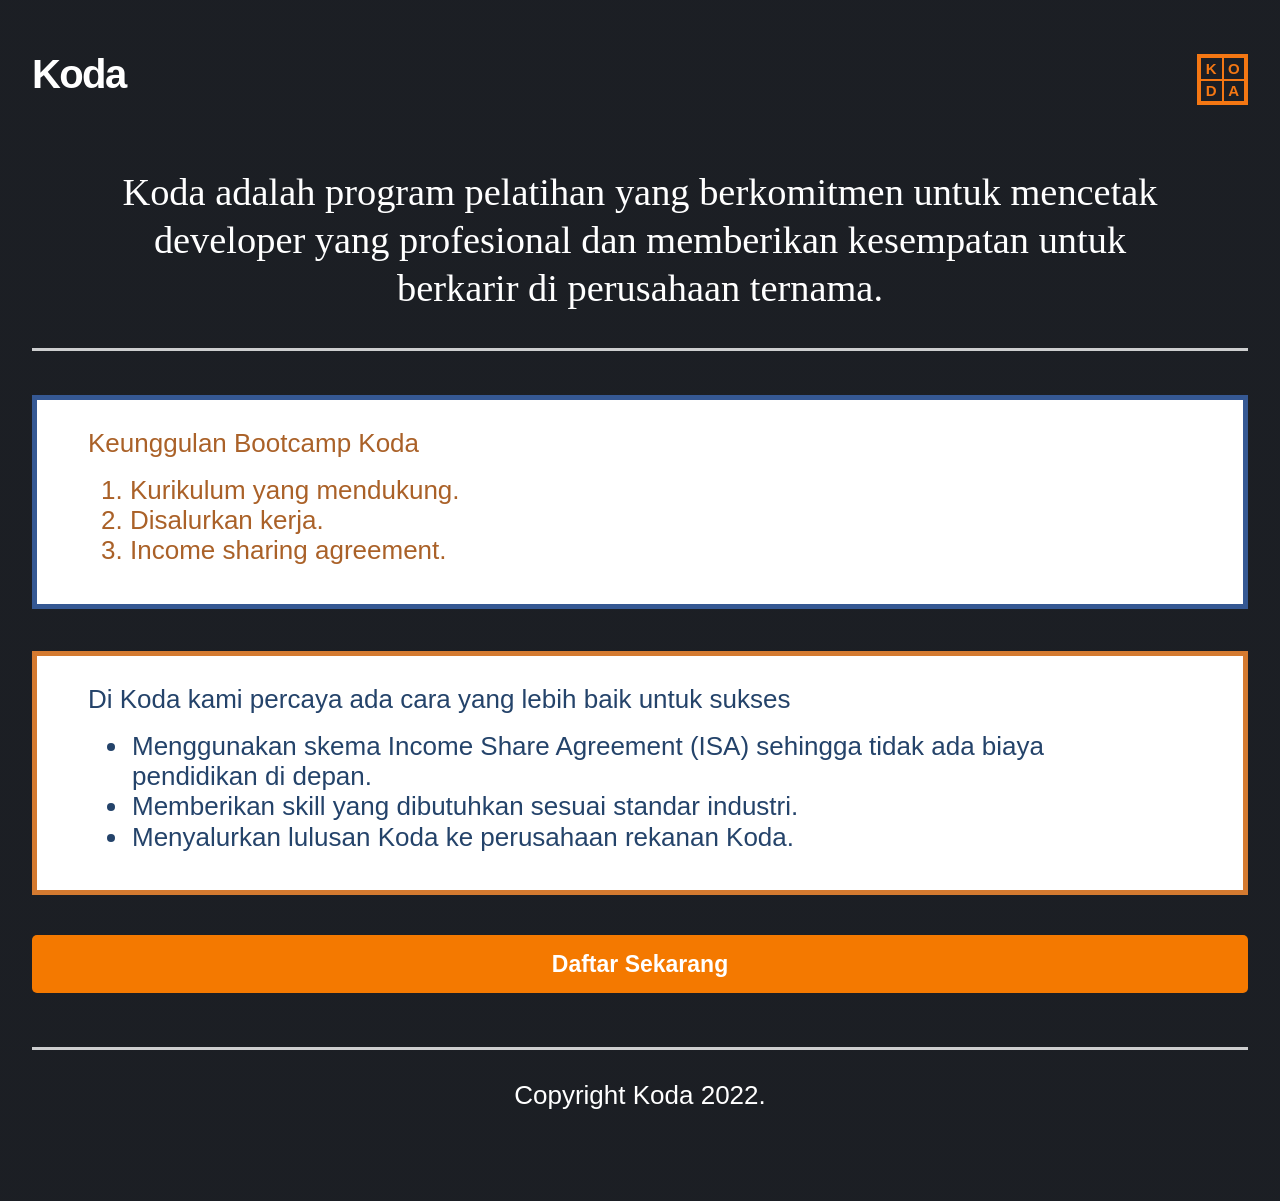
<file: level-1/task-3/index.html>
<!doctype html>
<html lang="id">
  <head>
    <meta charset="utf-8" />
    <meta name="viewport" content="width=device-width, initial-scale=1" />
    <meta name="theme-color" content="#20242a" />
    <meta name="description" content="Kenali Bootcamp Koda dan keunggulan program pelatihannya." />
    <title>Koda — Bootcamp Developer</title>
    <link rel="stylesheet" href="styles.css" />
  </head>
  <body>
    <div class="page">
      <header class="site-header" aria-label="Header situs">
        <a class="wordmark" href="./" aria-label="Koda, kembali ke awal">Koda</a>
        <div class="brand-mark" role="img" aria-label="Logo Koda">
          <span>K</span><span>O</span><span>D</span><span>A</span>
        </div>
      </header>

      <main class="content">
        <h1 class="intro">
          Koda adalah program pelatihan yang berkomitmen untuk mencetak developer yang
          profesional dan memberikan kesempatan untuk berkarir di perusahaan ternama.
        </h1>

        <div class="rule" aria-hidden="true"></div>

        <section class="card card-benefits" aria-labelledby="benefits-title">
          <h2 id="benefits-title">Keunggulan Bootcamp Koda</h2>
          <ol>
            <li>Kurikulum yang mendukung.</li>
            <li>Disalurkan kerja.</li>
            <li>Income sharing agreement.</li>
          </ol>
        </section>

        <section class="card card-belief" aria-labelledby="belief-title">
          <h2 id="belief-title">Di Koda kami percaya ada cara yang lebih baik untuk sukses</h2>
          <ul>
            <li>Menggunakan skema Income Share Agreement (ISA) sehingga tidak ada biaya pendidikan di depan.</li>
            <li>Memberikan skill yang dibutuhkan sesuai standar industri.</li>
            <li>Menyalurkan lulusan Koda ke perusahaan rekanan Koda.</li>
          </ul>
        </section>

        <a class="cta" href="https://www.kodacademy.id/form">Daftar Sekarang</a>
      </main>

      <footer class="site-footer">
        <div class="rule" aria-hidden="true"></div>
        <p>Copyright Koda 2022.</p>
      </footer>
    </div>
  </body>
</html>
</file>
<file: level-1/task-3/styles.css>
@font-face {
  font-family: Rancho;
  src: url("https://raw.githubusercontent.com/mrdevip15/koda-muhammad-hidayat-final/main/level-1/task-3/rancho.ttf") format("truetype");
  font-style: normal;
  font-weight: 400;
  font-display: swap;
}

:root {
  color-scheme: light;
  font-family: Rancho, cursive;
  font-synthesis: none;
  text-rendering: optimizeLegibility;
}

* { box-sizing: border-box; }

html { min-height: 100%; }

body {
  min-width: 320px;
  min-height: 100vh;
  margin: 0;
  background: #20242a;
}

.page {
  min-height: 100vh;
  padding: 54px max(32px, calc((100vw - 1240px) / 2)) 90px;
  color: #fff;
  background:
    linear-gradient(rgba(19, 22, 26, .35), rgba(19, 22, 26, .35)),
    url("https://raw.githubusercontent.com/mrdevip15/koda-muhammad-hidayat-final/main/level-1/task-3/background.jpg") center top / cover no-repeat;
}

.site-header {
  display: flex;
  align-items: flex-start;
  justify-content: space-between;
}

.wordmark {
  color: #fff;
  font: 700 40px/1 Arial, Helvetica, sans-serif;
  letter-spacing: -.04em;
  text-decoration: none;
}

.brand-mark {
  display: grid;
  grid-template-columns: repeat(2, 1fr);
  width: 51px;
  height: 51px;
  border: 3px solid #f47713;
  color: #f47713;
  font: 900 15px/.9 Arial, Helvetica, sans-serif;
  text-align: center;
}

.brand-mark span {
  display: grid;
  place-items: center;
  border: 1px solid #f47713;
}

.content { margin-top: 63px; }

.intro {
  max-width: 1100px;
  margin: 0 auto 36px;
  font-size: clamp(28px, 3vw, 42px);
  font-weight: 400;
  line-height: 1.25;
  text-align: center;
}

.rule {
  width: 100%;
  height: 3px;
  background: rgba(255, 255, 255, .78);
}

.content > .rule { margin-bottom: 44px; }

.card {
  min-height: 214px;
  padding: 28px 51px 30px;
  background: #fff;
  font: 26px/1.16 Arial, Helvetica, sans-serif;
}

.card h2 {
  margin: 0 0 17px;
  font-size: inherit;
  font-weight: 400;
}

.card ol, .card ul {
  margin: 0;
  padding-left: 42px;
}

.card-benefits {
  border: 5px solid #355893;
  color: #aa6128;
}

.card-belief {
  min-height: 244px;
  margin-top: 42px;
  border: 5px solid #d47a30;
  color: #24436a;
}

.card-belief li { padding-left: 2px; }
.card-belief ul { max-width: 1040px; }

.cta {
  display: flex;
  align-items: center;
  justify-content: center;
  min-height: 58px;
  margin-top: 40px;
  border-radius: 5px;
  background: #f47900;
  color: #fff;
  font: 700 23px/1 Arial, Helvetica, sans-serif;
  text-decoration: none;
  transition: background-color .15s ease;
}

.cta:hover { background: #d96700; }
.cta:focus-visible, .wordmark:focus-visible { outline: 3px solid #fff; outline-offset: 4px; }

.site-footer { margin-top: 54px; text-align: center; }
.site-footer p { margin: 30px 0 0; font: 26px/1.2 Arial, Helvetica, sans-serif; }

@media (max-width: 760px) {
  .page { padding: 28px 24px 44px; background-position: 40% top; }
  .wordmark { font-size: 33px; }
  .brand-mark { width: 42px; height: 42px; font-size: 12px; }
  .content { margin-top: 55px; }
  .intro { margin-bottom: 38px; font-size: clamp(27px, 5.4vw, 36px); line-height: 1.25; }
  .content > .rule { margin-bottom: 28px; }
  .card { min-height: 0; padding: 24px; font-size: 25px; }
  .card h2 { margin-bottom: 15px; }
  .card ol, .card ul { padding-left: 28px; }
  .card-belief { margin-top: 25px; }
  .cta { margin-top: 25px; }
  .site-footer { margin-top: 39px; }
}

@media (prefers-reduced-motion: reduce) {
  .cta { transition: none; }
}
</file>
